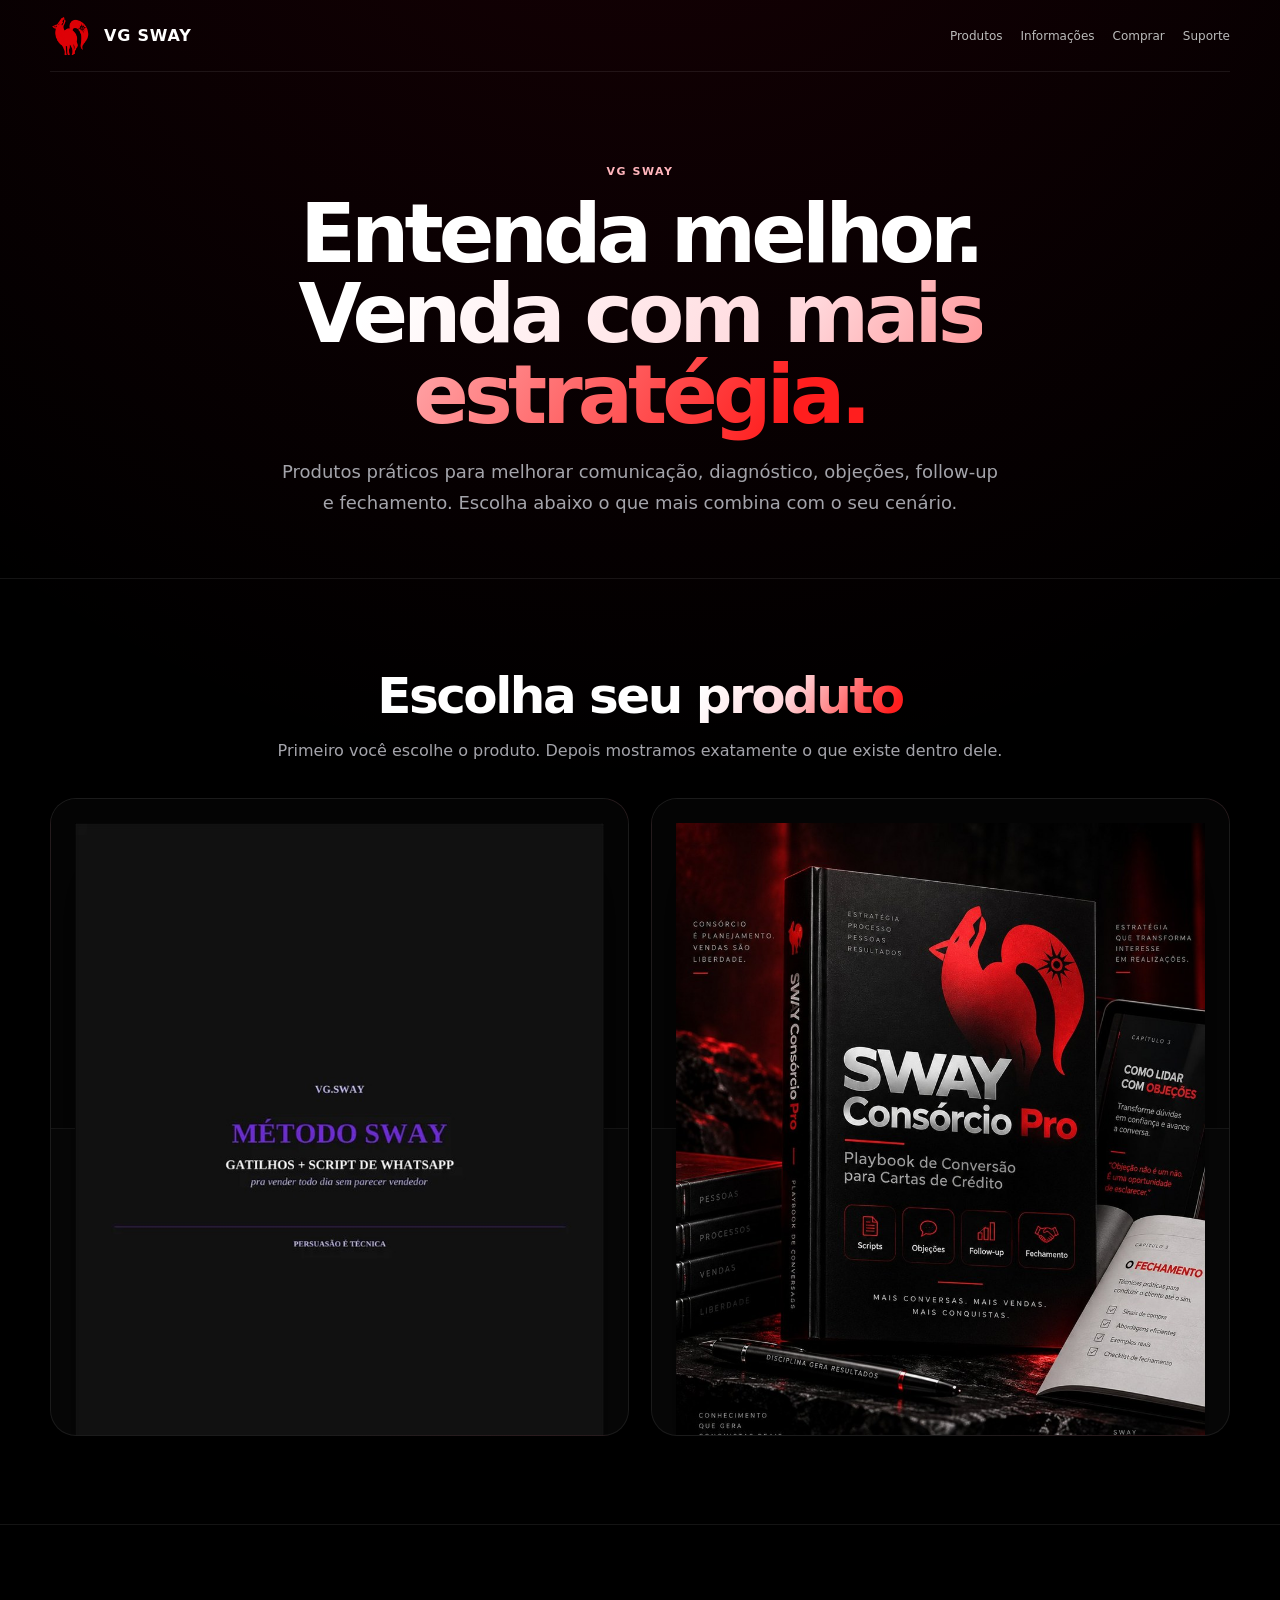
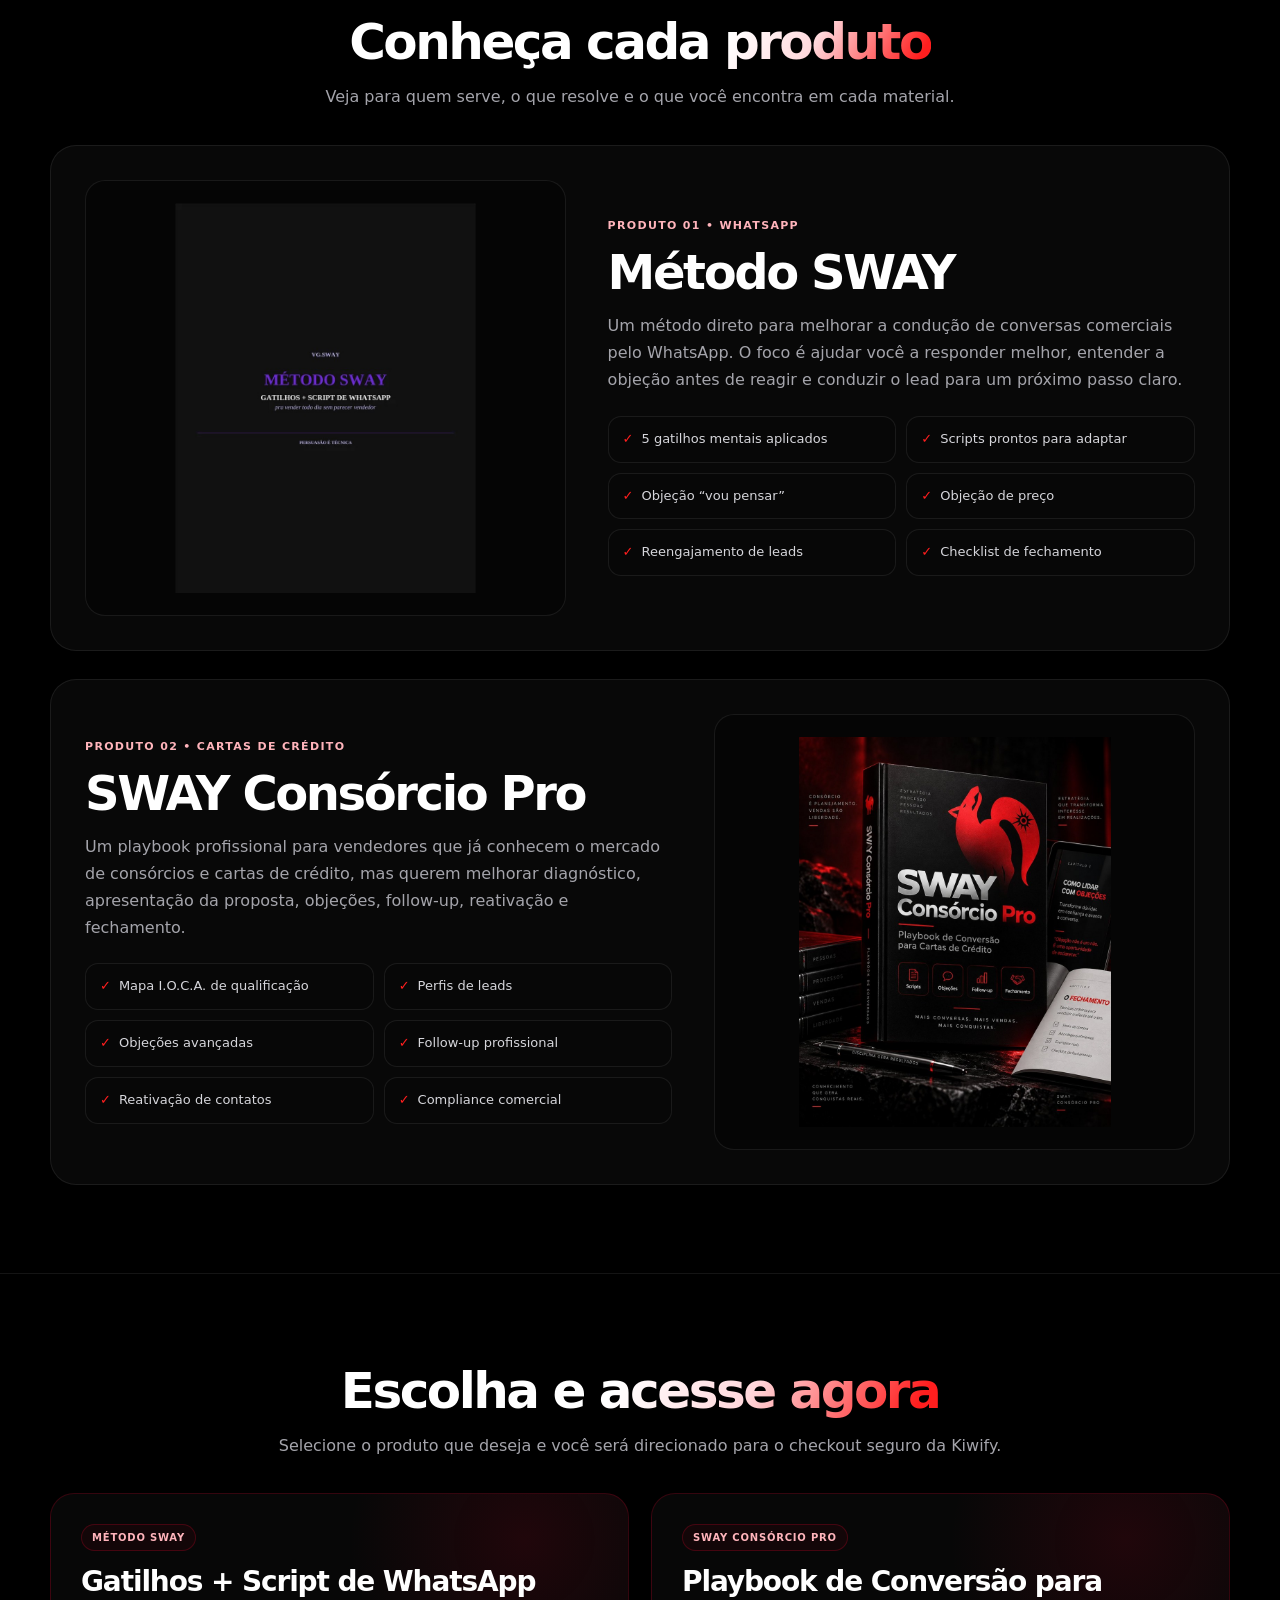
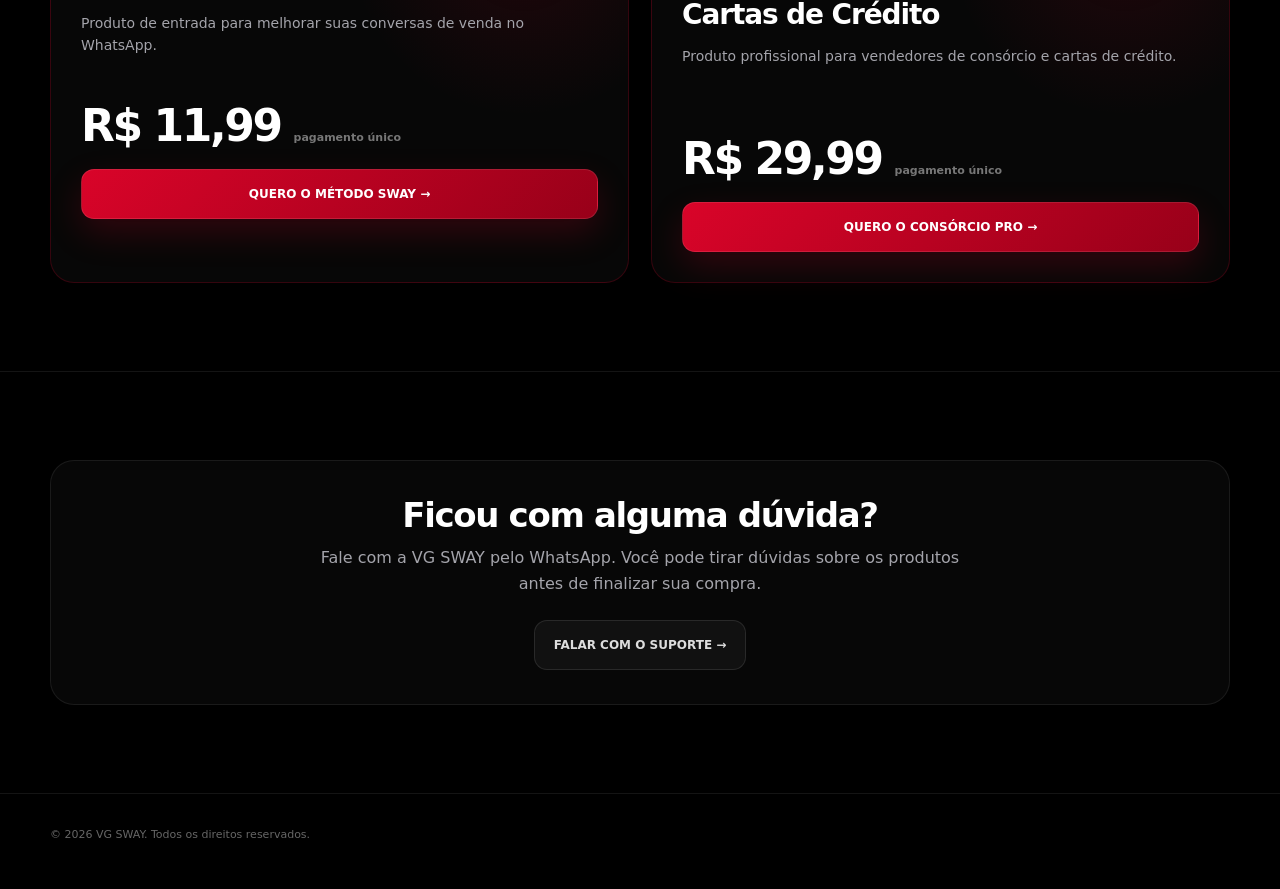
<file: index.html>
<!DOCTYPE html>
<html lang="pt-BR">
<head>
  <meta charset="UTF-8">
  <meta name="viewport" content="width=device-width, initial-scale=1.0">
  <title>VG SWAY — Produtos para vender com mais estratégia</title>
  <meta name="description" content="Conheça os produtos VG SWAY: Método SWAY e SWAY Consórcio Pro. Estratégia, scripts, objeções, follow-up e fechamento.">

  <!-- META PIXEL -->
  <script>
  !function(f,b,e,v,n,t,s)
  {if(f.fbq)return;n=f.fbq=function(){n.callMethod?
  n.callMethod.apply(n,arguments):n.queue.push(arguments)};
  if(!f._fbq)f._fbq=n;n.push=n;n.loaded=!0;n.version='2.0';
  n.queue=[];t=b.createElement(e);t.async=!0;
  t.src=v;s=b.getElementsByTagName(e)[0];
  s.parentNode.insertBefore(t,s)}(window, document,'script',
  'https://connect.facebook.net/en_US/fbevents.js');
  fbq('init', '1091769097150137');
  fbq('track', 'PageView');
  </script>
  <noscript>
    <img height="1" width="1" style="display:none"
      src="https://www.facebook.com/tr?id=1091769097150137&ev=PageView&noscript=1">
  </noscript>

  <style>
    :root{
      --bg:#000;
      --panel:#080808;
      --panel2:#0d0d0d;
      --text:#fff;
      --muted:#a4a4ab;
      --line:rgba(255,255,255,.08);
      --red:#d90429;
      --red2:#ff1e1e;
      --soft:#ffb4bb;
      --max:1180px;
    }
    *{box-sizing:border-box}
    html{scroll-behavior:smooth}
    body{
      margin:0;
      font-family:Inter,system-ui,-apple-system,BlinkMacSystemFont,"Segoe UI",sans-serif;
      background:
        radial-gradient(circle at 50% -8%,rgba(217,4,41,.11),transparent 25%),
        #000;
      color:var(--text);
    }
    img{max-width:100%;display:block}
    a{text-decoration:none;color:inherit}
    .container{width:min(var(--max),calc(100% - 32px));margin:auto}

    .nav{
      min-height:72px;display:flex;align-items:center;justify-content:space-between;
      gap:20px;border-bottom:1px solid var(--line)
    }
    .brand{display:flex;align-items:center;gap:12px;font-weight:900;letter-spacing:.05em}
    .brand img{width:42px;height:42px;object-fit:contain}
    .nav-links{display:flex;gap:18px;color:#bbb;font-size:12px}
    .nav-links a:hover{color:#fff}

    .hero{padding:88px 0 60px;text-align:center}
    .eyebrow{
      display:inline-block;margin-bottom:16px;color:var(--soft);
      font-size:11px;font-weight:900;letter-spacing:.14em;text-transform:uppercase
    }
    h1{
      max-width:980px;margin:0 auto 22px;
      font-size:clamp(42px,7vw,82px);line-height:.98;letter-spacing:-.06em
    }
    .gradient{
      color:transparent;
      background:linear-gradient(120deg,#fff 8%,#ffd8dc 45%,var(--red2) 92%);
      -webkit-background-clip:text;background-clip:text
    }
    .hero p{
      max-width:720px;margin:0 auto;color:var(--muted);
      font-size:18px;line-height:1.7
    }

    section{border-top:1px solid var(--line)}
    .section{padding:88px 0}
    .section-head{text-align:center;max-width:780px;margin:0 auto 34px}
    .section-head h2{font-size:clamp(32px,5vw,50px);margin:0 0 12px;letter-spacing:-.05em}
    .section-head p{margin:0;color:var(--muted);line-height:1.7}

    /* 1 — OPÇÕES DE PRODUTOS */
    .product-grid{display:grid;grid-template-columns:1fr 1fr;gap:22px}
    .product-card{
      overflow:hidden;border:1px solid var(--line);border-radius:26px;
      background:radial-gradient(circle at 85% 0%,rgba(217,4,41,.08),transparent 28%),var(--panel);
      transition:.25s ease
    }
    .product-card:hover{transform:translateY(-4px);border-color:rgba(217,4,41,.3)}
    .product-img{
      height:330px;display:grid;place-items:center;padding:24px;
      background:#050505;border-bottom:1px solid var(--line)
    }
    .product-img img{max-height:100%;width:auto;object-fit:contain;filter:drop-shadow(0 26px 36px rgba(0,0,0,.55))}
    .product-copy{padding:28px}
    .tag{
      display:inline-flex;padding:7px 10px;margin-bottom:14px;border-radius:999px;
      border:1px solid rgba(217,4,41,.25);background:rgba(217,4,41,.06);
      color:var(--soft);font-size:10px;font-weight:900;text-transform:uppercase;letter-spacing:.08em
    }
    .product-copy h3{font-size:30px;margin:0 0 7px;letter-spacing:-.04em}
    .product-copy .sub{color:#efeff2;font-weight:700;margin-bottom:13px}
    .product-copy p{color:var(--muted);font-size:14px;line-height:1.65;min-height:70px}

    .btn{
      display:inline-flex;align-items:center;justify-content:center;
      min-height:50px;padding:0 19px;border-radius:13px;
      font-size:12px;font-weight:900;border:1px solid rgba(255,255,255,.10);
      transition:.2s ease
    }
    .btn:hover{transform:translateY(-2px)}
    .btn.secondary{background:#111;color:#ddd}
    .btn.primary{
      background:linear-gradient(135deg,var(--red),#980019);
      box-shadow:0 14px 35px rgba(217,4,41,.2)
    }

    /* 2 — INFORMAÇÕES */
    .info-block{
      display:grid;grid-template-columns:.9fr 1.1fr;gap:42px;align-items:center;
      padding:34px;border:1px solid var(--line);border-radius:26px;
      background:var(--panel)
    }
    .info-block + .info-block{margin-top:28px}
    .info-block.reverse{grid-template-columns:1.1fr .9fr}
    .info-block.reverse .info-image{order:2}
    .info-image{
      min-height:430px;display:grid;place-items:center;padding:22px;
      border-radius:20px;background:#050505;border:1px solid var(--line)
    }
    .info-image img{max-height:390px;width:auto;object-fit:contain}
    .info-copy .kicker{
      color:var(--soft);font-size:11px;font-weight:900;
      letter-spacing:.12em;text-transform:uppercase;margin-bottom:12px
    }
    .info-copy h3{font-size:clamp(32px,5vw,48px);margin:0 0 12px;letter-spacing:-.05em}
    .info-copy p{color:var(--muted);line-height:1.7;margin:0 0 22px}
    .feature-grid{display:grid;grid-template-columns:1fr 1fr;gap:10px}
    .feature{
      padding:13px 14px;border:1px solid var(--line);border-radius:13px;
      background:#070707;color:#d6d6db;font-size:13px;line-height:1.45
    }
    .feature::before{content:"✓";color:var(--red2);font-weight:900;margin-right:8px}

    /* 3 — OPÇÃO DE COMPRA */
    .buy-grid{display:grid;grid-template-columns:1fr 1fr;gap:22px}
    .buy-card{
      padding:30px;border:1px solid rgba(217,4,41,.22);
      border-radius:24px;background:
      radial-gradient(circle at 82% 12%,rgba(217,4,41,.12),transparent 30%),#070707
    }
    .buy-card h3{font-size:28px;margin:0 0 8px;letter-spacing:-.04em}
    .buy-card p{color:var(--muted);font-size:14px;line-height:1.6;min-height:68px}
    .price{font-size:44px;font-weight:900;letter-spacing:-.055em;margin:20px 0 18px}
    .price small{font-size:11px;color:#777;letter-spacing:0}
    .buy-card .btn{width:100%}

    /* 4 — SUPORTE */
    .support-card{
      text-align:center;padding:34px;border:1px solid var(--line);
      border-radius:24px;background:#070707
    }
    .support-card h2{font-size:34px;margin:0 0 10px;letter-spacing:-.04em}
    .support-card p{max-width:680px;margin:0 auto 22px;color:var(--muted);line-height:1.65}

    footer{padding:34px 0 48px;border-top:1px solid var(--line);color:#666;font-size:11px}

    @media(max-width:900px){
      .product-grid,.buy-grid,.info-block,.info-block.reverse{grid-template-columns:1fr}
      .info-block.reverse .info-image{order:0}
      .product-copy p,.buy-card p{min-height:auto}
    }
    @media(max-width:620px){
      .container{width:min(var(--max),calc(100% - 24px))}
      .nav-links{display:none}
      .hero{padding-top:64px}
      .section{padding:70px 0}
      .product-img{height:280px}
      .info-block{padding:20px}
      .info-image{min-height:300px}
      .feature-grid{grid-template-columns:1fr}
      .btn{width:100%}
    }
  </style>
</head>

<body>
  <nav class="container nav">
    <a class="brand" href="#top">
      <img src="vg-sway-logo.png" alt="VG SWAY">
      <span>VG SWAY</span>
    </a>
    <div class="nav-links">
      <a href="#produtos">Produtos</a>
      <a href="#informacoes">Informações</a>
      <a href="#comprar">Comprar</a>
      <a href="#suporte">Suporte</a>
    </div>
  </nav>

  <!-- ABRE O SITE -->
  <header class="hero" id="top">
    <div class="container">
      <div class="eyebrow">VG SWAY</div>
      <h1>Entenda melhor.<br><span class="gradient">Venda com mais estratégia.</span></h1>
      <p>
        Produtos práticos para melhorar comunicação, diagnóstico, objeções,
        follow-up e fechamento. Escolha abaixo o que mais combina com o seu cenário.
      </p>
    </div>
  </header>

  <!-- OPÇÕES DE PRODUTOS -->
  <section class="section" id="produtos">
    <div class="container">
      <div class="section-head">
        <h2>Escolha seu <span class="gradient">produto</span></h2>
        <p>Primeiro você escolhe o produto. Depois mostramos exatamente o que existe dentro dele.</p>
      </div>

      <div class="product-grid">
        <article class="product-card">
          <div class="product-img">
            <img src="metodo-sway.jpg" alt="Método SWAY">
          </div>
          <div class="product-copy">
            <span class="tag">Produto de entrada</span>
            <h3>Método SWAY</h3>
            <div class="sub">Gatilhos + Script de WhatsApp</div>
            <p>Para quem vende pelo WhatsApp e quer parar de improvisar respostas, objeções e próximos passos.</p>
            <a class="btn secondary" href="#metodo-sway">VER INFORMAÇÕES ↓</a>
          </div>
        </article>

        <article class="product-card">
          <div class="product-img">
            <img src="sway-consorcio-pro.jpg" alt="SWAY Consórcio Pro">
          </div>
          <div class="product-copy">
            <span class="tag">Produto profissional</span>
            <h3>SWAY Consórcio Pro</h3>
            <div class="sub">Playbook de Conversão para Cartas de Crédito</div>
            <p>Para vendedores de consórcio que querem elevar diagnóstico, argumentação, follow-up e fechamento.</p>
            <a class="btn secondary" href="#consorcio-pro">VER INFORMAÇÕES ↓</a>
          </div>
        </article>
      </div>
    </div>
  </section>

  <!-- INFORMAÇÕES DE CADA PRODUTO -->
  <section class="section" id="informacoes">
    <div class="container">
      <div class="section-head">
        <h2>Conheça cada <span class="gradient">produto</span></h2>
        <p>Veja para quem serve, o que resolve e o que você encontra em cada material.</p>
      </div>

      <article class="info-block" id="metodo-sway">
        <div class="info-image">
          <img src="metodo-sway.jpg" alt="Método SWAY">
        </div>
        <div class="info-copy">
          <div class="kicker">Produto 01 • WhatsApp</div>
          <h3>Método SWAY</h3>
          <p>
            Um método direto para melhorar a condução de conversas comerciais pelo WhatsApp.
            O foco é ajudar você a responder melhor, entender a objeção antes de reagir e conduzir o lead para um próximo passo claro.
          </p>
          <div class="feature-grid">
            <div class="feature">5 gatilhos mentais aplicados</div>
            <div class="feature">Scripts prontos para adaptar</div>
            <div class="feature">Objeção “vou pensar”</div>
            <div class="feature">Objeção de preço</div>
            <div class="feature">Reengajamento de leads</div>
            <div class="feature">Checklist de fechamento</div>
          </div>
        </div>
      </article>

      <article class="info-block reverse" id="consorcio-pro">
        <div class="info-image">
          <img src="sway-consorcio-pro.jpg" alt="SWAY Consórcio Pro">
        </div>
        <div class="info-copy">
          <div class="kicker">Produto 02 • Cartas de crédito</div>
          <h3>SWAY Consórcio Pro</h3>
          <p>
            Um playbook profissional para vendedores que já conhecem o mercado de consórcios e cartas de crédito,
            mas querem melhorar diagnóstico, apresentação da proposta, objeções, follow-up, reativação e fechamento.
          </p>
          <div class="feature-grid">
            <div class="feature">Mapa I.O.C.A. de qualificação</div>
            <div class="feature">Perfis de leads</div>
            <div class="feature">Objeções avançadas</div>
            <div class="feature">Follow-up profissional</div>
            <div class="feature">Reativação de contatos</div>
            <div class="feature">Compliance comercial</div>
          </div>
        </div>
      </article>
    </div>
  </section>

  <!-- OPÇÃO DE COMPRA -->
  <section class="section" id="comprar">
    <div class="container">
      <div class="section-head">
        <h2>Escolha e <span class="gradient">acesse agora</span></h2>
        <p>Selecione o produto que deseja e você será direcionado para o checkout seguro da Kiwify.</p>
      </div>

      <div class="buy-grid">
        <div class="buy-card">
          <span class="tag">Método SWAY</span>
          <h3>Gatilhos + Script de WhatsApp</h3>
          <p>Produto de entrada para melhorar suas conversas de venda no WhatsApp.</p>
          <div class="price">R$ 11,99 <small>pagamento único</small></div>
          <a class="btn primary"
             href="https://pay.kiwify.com.br/DbkFJGr"
             target="_blank"
             rel="noopener noreferrer"
             data-product="Método SWAY">
             QUERO O MÉTODO SWAY →
          </a>
        </div>

        <div class="buy-card">
          <span class="tag">SWAY Consórcio Pro</span>
          <h3>Playbook de Conversão para Cartas de Crédito</h3>
          <p>Produto profissional para vendedores de consórcio e cartas de crédito.</p>
          <div class="price">R$ 29,99 <small>pagamento único</small></div>
          <a class="btn primary"
             href="https://pay.kiwify.com.br/oXPhqjN"
             target="_blank"
             rel="noopener noreferrer"
             data-product="SWAY Consórcio Pro">
             QUERO O CONSÓRCIO PRO →
          </a>
        </div>
      </div>
    </div>
  </section>

  <!-- OPÇÃO DE SUPORTE -->
  <section class="section" id="suporte">
    <div class="container">
      <div class="support-card">
        <h2>Ficou com alguma dúvida?</h2>
        <p>
          Fale com a VG SWAY pelo WhatsApp. Você pode tirar dúvidas sobre os produtos antes de finalizar sua compra.
        </p>
        <a class="btn secondary"
           href="https://wa.me/5547996127034?text=Ol%C3%A1%21%20Vim%20pelo%20site%20da%20VG.SWAY%20e%20tenho%20uma%20d%C3%BAvida%20sobre%20um%20dos%20produtos%3A%20"
           target="_blank"
           rel="noopener noreferrer">
          FALAR COM O SUPORTE →
        </a>
      </div>
    </div>
  </section>

  <footer>
    <div class="container">
      © 2026 VG SWAY. Todos os direitos reservados.
    </div>
  </footer>

  <script>
    document.querySelectorAll('a[href*="pay.kiwify.com.br"]').forEach(function(link){
      link.addEventListener("click", function(){
        if(typeof fbq === "function"){
          fbq("track","InitiateCheckout",{
            content_name: link.dataset.product || "Produto VG SWAY"
          });
        }
      });
    });
  </script>
</body>
</html>
</file>
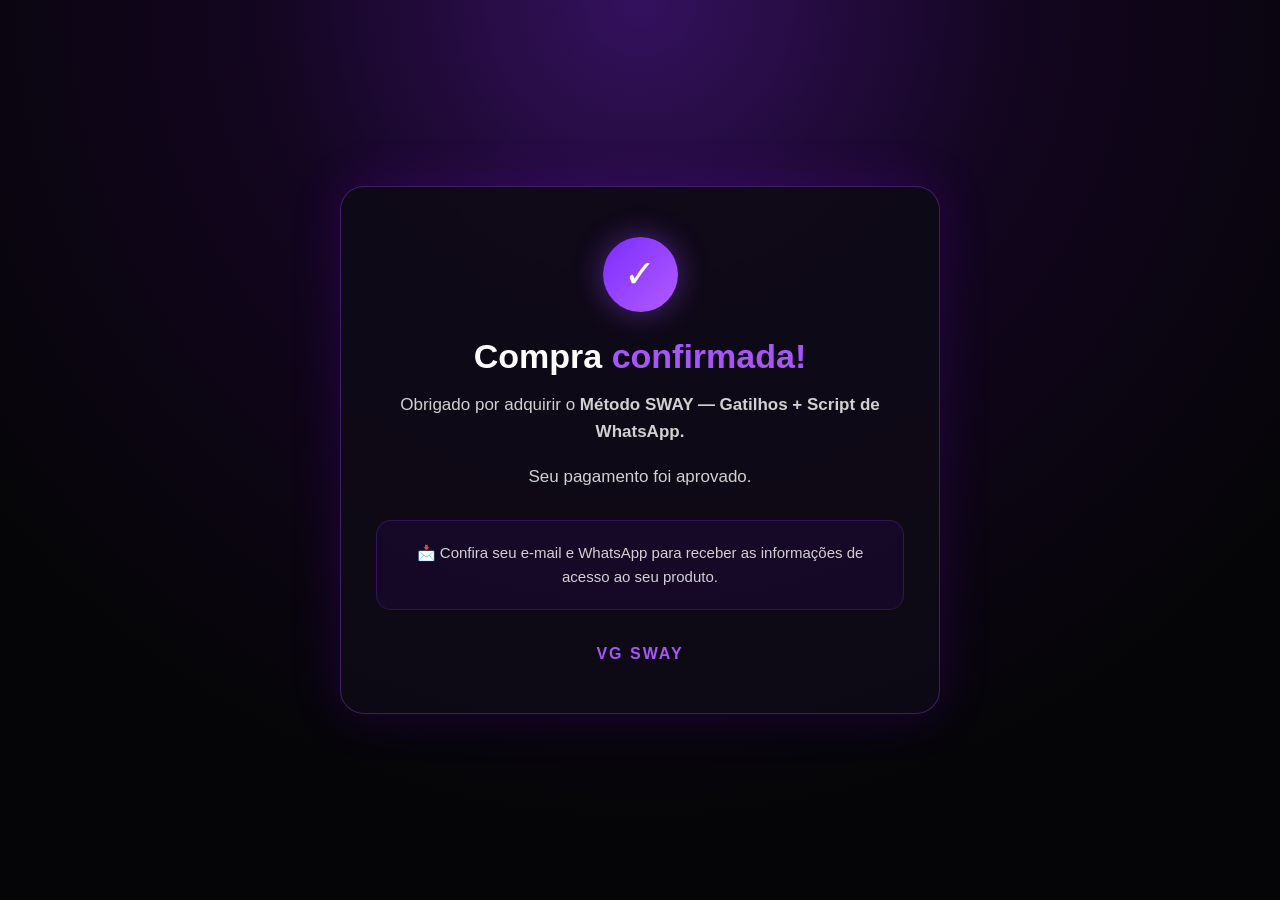
<file: obrigado.html>
<!DOCTYPE html>
<html lang="pt-BR">

<head>
    <meta charset="UTF-8">
    <meta name="viewport" content="width=device-width, initial-scale=1.0">

    <title>Compra Confirmada | Método SWAY</title>

    <style>
        * {
            margin: 0;
            padding: 0;
            box-sizing: border-box;
        }

        body {
            min-height: 100vh;
            display: flex;
            align-items: center;
            justify-content: center;
            padding: 25px;

            background:
                radial-gradient(circle at top, #34115e 0%, #13051f 35%, #050507 75%);

            font-family: Arial, Helvetica, sans-serif;
            color: white;
        }

        .card {
            width: 100%;
            max-width: 600px;

            background: rgba(15, 10, 22, 0.92);

            border: 1px solid rgba(155, 70, 255, 0.35);
            border-radius: 24px;

            padding: 50px 35px;

            text-align: center;

            box-shadow:
                0 0 50px rgba(132, 0, 255, 0.18);
        }

        .check {
            width: 75px;
            height: 75px;

            margin: 0 auto 25px;

            display: flex;
            align-items: center;
            justify-content: center;

            border-radius: 50%;

            background: linear-gradient(135deg, #7b2cff, #b35cff);

            font-size: 38px;

            box-shadow:
                0 0 30px rgba(155, 70, 255, 0.45);
        }

        h1 {
            font-size: 34px;
            margin-bottom: 15px;
        }

        .highlight {
            color: #a855f7;
        }

        p {
            font-size: 17px;
            line-height: 1.6;
            color: #d1d1d1;
            margin-bottom: 18px;
        }

        .info {
            margin-top: 30px;

            padding: 20px;

            background: rgba(132, 0, 255, 0.08);

            border: 1px solid rgba(155, 70, 255, 0.20);
            border-radius: 15px;
        }

        .info p {
            margin: 0;
            font-size: 15px;
        }

        .brand {
            margin-top: 35px;
            font-weight: bold;
            color: #a855f7;
            letter-spacing: 2px;
        }
    </style>
</head>

<body>

    <main class="card">

        <div class="check">✓</div>

        <h1>
            Compra <span class="highlight">confirmada!</span>
        </h1>

        <p>
            Obrigado por adquirir o
            <strong>Método SWAY — Gatilhos + Script de WhatsApp.</strong>
        </p>

        <p>
            Seu pagamento foi aprovado.
        </p>

        <div class="info">
            <p>
                📩 Confira seu e-mail e WhatsApp para receber as informações
                de acesso ao seu produto.
            </p>
        </div>

        <div class="brand">
            VG SWAY
        </div>

    </main>

</body>

</html>
</file>
